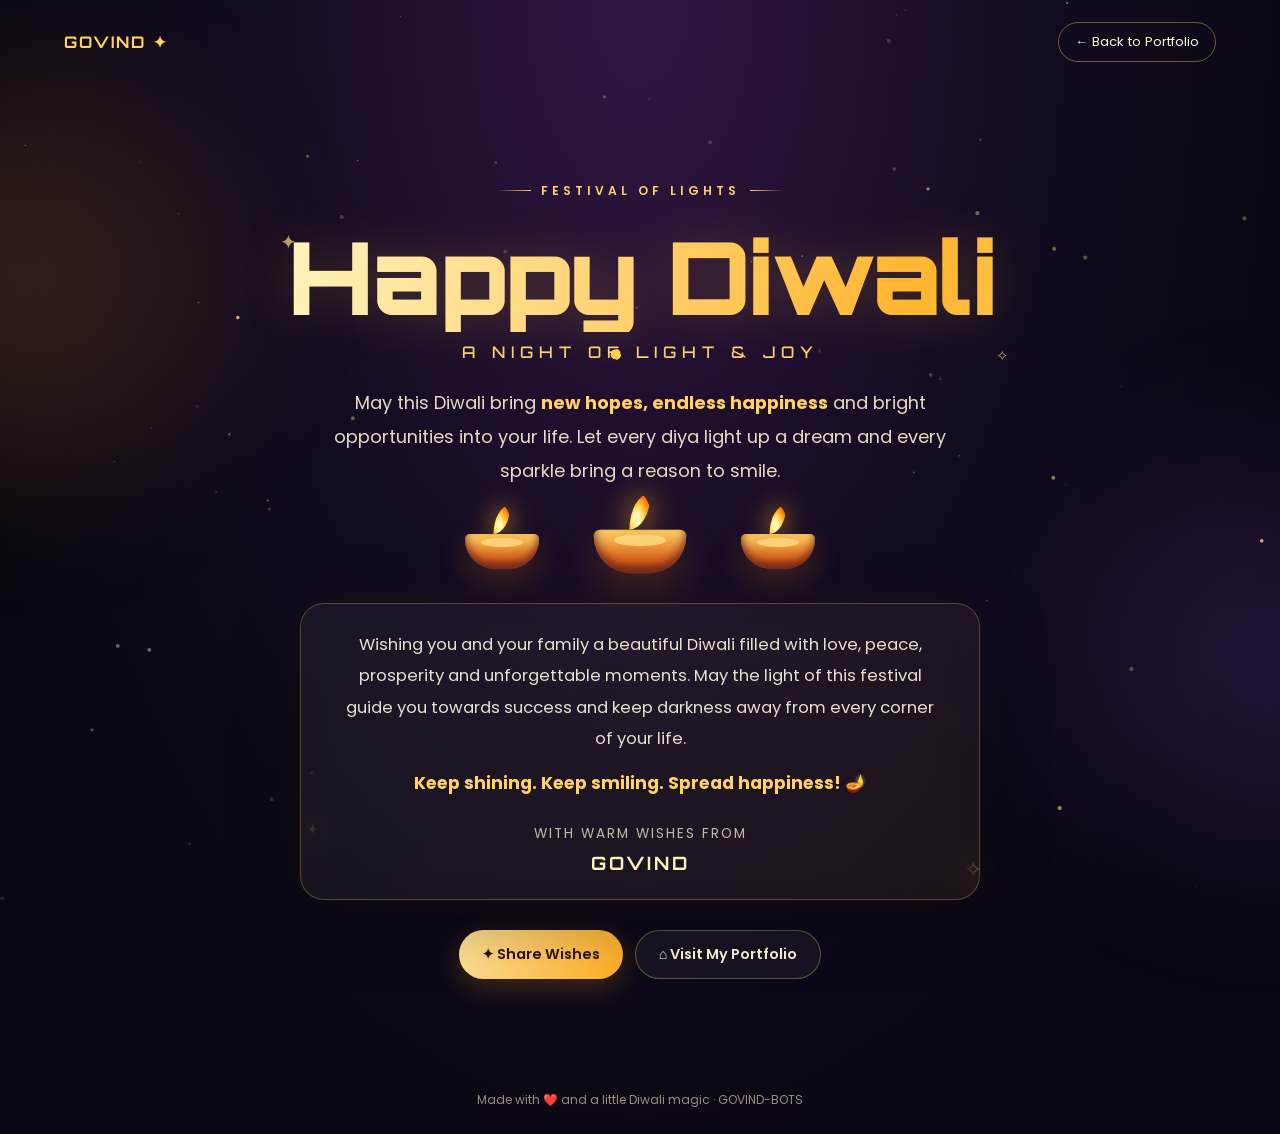
<file: diwali.html>
<!DOCTYPE html>
<html lang="en">
<head>
<meta charset="UTF-8">
<meta name="viewport" content="width=device-width, initial-scale=1">
<meta name="theme-color" content="#090611">
<meta name="description" content="Happy Diwali wishes from GOVIND.">
<title>Happy Diwali | GOVIND</title>
<link rel="preconnect" href="https://fonts.googleapis.com">
<link rel="preconnect" href="https://fonts.gstatic.com" crossorigin>
<link href="https://fonts.googleapis.com/css2?family=Orbitron:wght@500;700;900&family=Poppins:wght@300;400;500;600;700&display=swap" rel="stylesheet">
<style>
:root{--bg:#090611;--gold:#ffd166;--cream:#fff4d6;--muted:#c5b9a5}
*{box-sizing:border-box;margin:0;padding:0}
body{min-height:100vh;overflow-x:hidden;background:radial-gradient(ellipse at 50% 0%,#321642 0%,#130b20 42%,var(--bg) 78%);color:var(--cream);font-family:Poppins,sans-serif}
#sky{position:fixed;inset:0;width:100%;height:100%;z-index:0;pointer-events:none}
.glow{position:fixed;width:340px;height:340px;border-radius:50%;filter:blur(100px);opacity:.18;pointer-events:none;z-index:0}
.one{background:#ff9f1c;top:12%;left:-150px}.two{background:#a855f7;right:-160px;bottom:8%}
.nav{position:relative;z-index:2;display:flex;justify-content:space-between;align-items:center;padding:22px clamp(18px,5vw,64px)}
.brand{font:700 1rem Orbitron,sans-serif;letter-spacing:2px;color:var(--gold)}
.back{color:var(--cream);text-decoration:none;border:1px solid #ffd16666;padding:9px 16px;border-radius:999px;font-size:.82rem}
main{position:relative;z-index:1;min-height:calc(100vh - 75px);display:flex;align-items:center;justify-content:center;padding:35px 18px 70px}
.hero{width:min(900px,100%);text-align:center;position:relative;padding:clamp(24px,5vw,54px) 20px 42px}
.eyebrow{display:inline-flex;align-items:center;gap:10px;color:var(--gold);font-size:.76rem;letter-spacing:4px;text-transform:uppercase;font-weight:600}
.eyebrow:before,.eyebrow:after{content:"";width:34px;height:1px;background:linear-gradient(90deg,transparent,var(--gold))}
.eyebrow:after{transform:rotate(180deg)}
h1{font:900 clamp(2.5rem,8vw,6.3rem)/1.12 Orbitron,sans-serif;letter-spacing:-2px;margin:20px 0 10px;background:linear-gradient(100deg,#fff1b8 5%,#ffb52e 38%,#fff0a8 60%,#e99bff 90%);background-size:220%;-webkit-background-clip:text;background-clip:text;color:transparent;animation:shine 7s linear infinite;filter:drop-shadow(0 0 24px #ffb52e35)}
@keyframes shine{to{background-position:220% center}}
.year{font:500 clamp(.8rem,2vw,1rem) Orbitron,sans-serif;letter-spacing:6px;color:#ffcf70}
.lead{max-width:620px;margin:24px auto 0;color:#e7d9c3;font-size:clamp(.95rem,2.5vw,1.12rem);line-height:1.9}
.lead strong{color:var(--gold)}
.diya-row{display:flex;justify-content:center;align-items:end;gap:clamp(22px,7vw,64px);margin:45px auto 34px}
.diya{position:relative;width:74px;height:35px;border-radius:8px 8px 48px 48px;background:linear-gradient(180deg,#ffd166,#d65a17 75%,#7e2c14);box-shadow:0 12px 30px #ff8c1a35,inset 0 -5px 8px #782d1d;animation:float 3s ease-in-out infinite}
.diya:nth-child(2){transform:scale(1.25);animation-delay:.45s}.diya:nth-child(3){animation-delay:.9s}
.diya:before{content:"";position:absolute;left:50%;top:-29px;transform:translateX(-50%);width:17px;height:29px;border-radius:100% 0 100% 0;background:radial-gradient(ellipse at 35% 70%,#fff8b4 0 15%,#ffcf42 38%,#ff6a00 72%,transparent 74%);filter:drop-shadow(0 0 12px #ffae24);animation:flame .8s ease-in-out infinite alternate}
.diya:after{content:"";position:absolute;left:50%;top:4px;transform:translateX(-50%);width:42px;height:9px;border-radius:50%;background:#ffdc83;opacity:.8}
@keyframes flame{from{transform:translateX(-50%) rotate(-5deg) scale(.92)}to{transform:translateX(-50%) rotate(6deg) scale(1.08)}}
@keyframes float{0%,100%{translate:0 0}50%{translate:0 -7px}}
.wish-card{max-width:680px;margin:auto;padding:25px clamp(18px,4vw,38px);border:1px solid #ffd16645;border-radius:24px;background:linear-gradient(135deg,#ffffff0c,#ffbd5910);backdrop-filter:blur(14px);box-shadow:0 18px 70px #0005,0 0 45px #ffb52e0d}
.wish-card p{font-size:clamp(.92rem,2.4vw,1.04rem);line-height:1.9;color:#eadfcf}
.highlight{display:block;margin-top:12px;color:var(--gold);font-weight:700;font-size:1.08rem}
.signature{margin:24px 0 0;color:var(--muted);font-size:.85rem;letter-spacing:2px;text-transform:uppercase}
.signature b{display:block;font:700 1.15rem Orbitron,sans-serif;letter-spacing:3px;color:#fff0bd;margin-top:7px}
.actions{display:flex;justify-content:center;gap:12px;flex-wrap:wrap;margin-top:30px}
.btn{border:0;border-radius:999px;padding:13px 23px;font:600 .9rem Poppins,sans-serif;text-decoration:none;cursor:pointer;transition:.25s;display:inline-flex;align-items:center;gap:9px}
.primary{color:#2b1606;background:linear-gradient(110deg,#ffe29a,#ffad24);box-shadow:0 8px 28px #ffae2438}
.secondary{color:var(--cream);background:#ffffff0b;border:1px solid #ffd16655}
.btn:hover,.back:hover{transform:translateY(-4px);filter:brightness(1.08)}
footer{position:relative;z-index:1;text-align:center;padding:0 18px 25px;color:#9c8d7b;font-size:.75rem}
.sparkle{position:absolute;color:#ffdc80;opacity:.7;animation:twinkle 2.4s ease-in-out infinite}
.s1{top:12%;left:10%;font-size:20px}.s2{top:25%;right:9%;font-size:15px;animation-delay:.7s}.s3{bottom:20%;left:13%;font-size:14px;animation-delay:1.2s}.s4{bottom:15%;right:12%;font-size:22px;animation-delay:.4s}
@keyframes twinkle{0%,100%{opacity:.2;transform:scale(.7) rotate(0)}50%{opacity:1;transform:scale(1.2) rotate(45deg)}}
@media(max-width:520px){.nav{padding:17px}.hero{padding-left:4px;padding-right:4px}.diya{width:58px;height:29px}.diya:before{top:-25px;height:25px;width:15px}.diya-row{margin:40px auto 30px}.s1{left:4%}.s2{right:4%}}
@media(prefers-reduced-motion:reduce){*,*:before,*:after{animation-duration:.01ms!important;animation-iteration-count:1!important}}
</style>
</head>
<body>
<canvas id="sky" aria-hidden="true"></canvas><div class="glow one"></div><div class="glow two"></div>
<nav class="nav"><div class="brand">GOVIND ✦</div><a class="back" href="./index.html">← Back to Portfolio</a></nav>
<main><section class="hero">
<span class="sparkle s1">✦</span><span class="sparkle s2">✧</span><span class="sparkle s3">✦</span><span class="sparkle s4">✧</span>
<div class="eyebrow">Festival of Lights</div><h1>Happy Diwali</h1><div class="year">A NIGHT OF LIGHT &amp; JOY</div>
<p class="lead">May this Diwali bring <strong>new hopes, endless happiness</strong> and bright opportunities into your life. Let every diya light up a dream and every sparkle bring a reason to smile.</p>
<div class="diya-row" aria-label="Three glowing diyas"><div class="diya"></div><div class="diya"></div><div class="diya"></div></div>
<div class="wish-card"><p>Wishing you and your family a beautiful Diwali filled with love, peace, prosperity and unforgettable moments. May the light of this festival guide you towards success and keep darkness away from every corner of your life.<span class="highlight">Keep shining. Keep smiling. Spread happiness! 🪔</span></p><div class="signature">With warm wishes from<b>GOVIND</b></div></div>
<div class="actions"><button class="btn primary" id="shareBtn">✦ Share Wishes</button><a class="btn secondary" href="./index.html">⌂ Visit My Portfolio</a></div>
</section></main><footer>Made with ❤️ and a little Diwali magic · GOVIND-BOTS</footer>
<script>
const canvas=document.getElementById('sky'),ctx=canvas.getContext('2d');let w,h,stars=[],sparks=[];
function resize(){w=innerWidth;h=innerHeight;canvas.width=w*devicePixelRatio;canvas.height=h*devicePixelRatio;canvas.style.width=w+'px';canvas.style.height=h+'px';ctx.setTransform(devicePixelRatio,0,0,devicePixelRatio,0,0);stars=Array.from({length:Math.min(85,Math.floor(w/9))},()=>({x:Math.random()*w,y:Math.random()*h,r:Math.random()*1.8+.4,a:Math.random()*.65+.15,s:Math.random()*.35+.08}))}
function burst(x,y){for(let i=0;i<48;i++){let a=Math.PI*2*i/48,v=Math.random()*2.7+1;sparks.push({x,y,vx:Math.cos(a)*v,vy:Math.sin(a)*v,life:1,decay:Math.random()*.012+.009,hue:Math.random()*35+28})}}
function draw(){ctx.clearRect(0,0,w,h);stars.forEach(p=>{p.y-=p.s;if(p.y<0){p.y=h;p.x=Math.random()*w}ctx.globalAlpha=p.a*(.65+.35*Math.sin(Date.now()/700+p.x));ctx.fillStyle='#ffd98a';ctx.beginPath();ctx.arc(p.x,p.y,p.r,0,Math.PI*2);ctx.fill()});sparks=sparks.filter(p=>p.life>0);sparks.forEach(p=>{p.x+=p.vx;p.y+=p.vy;p.vx*=.985;p.vy*=.985;p.life-=p.decay;ctx.globalAlpha=Math.max(0,p.life);ctx.fillStyle='hsl('+p.hue+',100%,65%)';ctx.beginPath();ctx.arc(p.x,p.y,2,0,Math.PI*2);ctx.fill()});ctx.globalAlpha=1;requestAnimationFrame(draw)}
resize();addEventListener('resize',resize);draw();setInterval(()=>{if(!document.hidden)burst(Math.random()*w*.8+w*.1,Math.random()*h*.35+h*.12)},1900);
document.getElementById('shareBtn').addEventListener('click',async()=>{const data={title:'Happy Diwali from GOVIND',text:'Wishing you and your family a bright, joyful and beautiful Diwali! 🪔✨',url:location.href};try{if(navigator.share)await navigator.share(data);else{await navigator.clipboard.writeText(data.text+' '+data.url);alert('Diwali wishes copied! Share them with your loved ones.')}}catch(e){if(e.name!=='AbortError')alert('Copy this page link from your browser and share it!')}});
</script>
</body></html>
</file>
